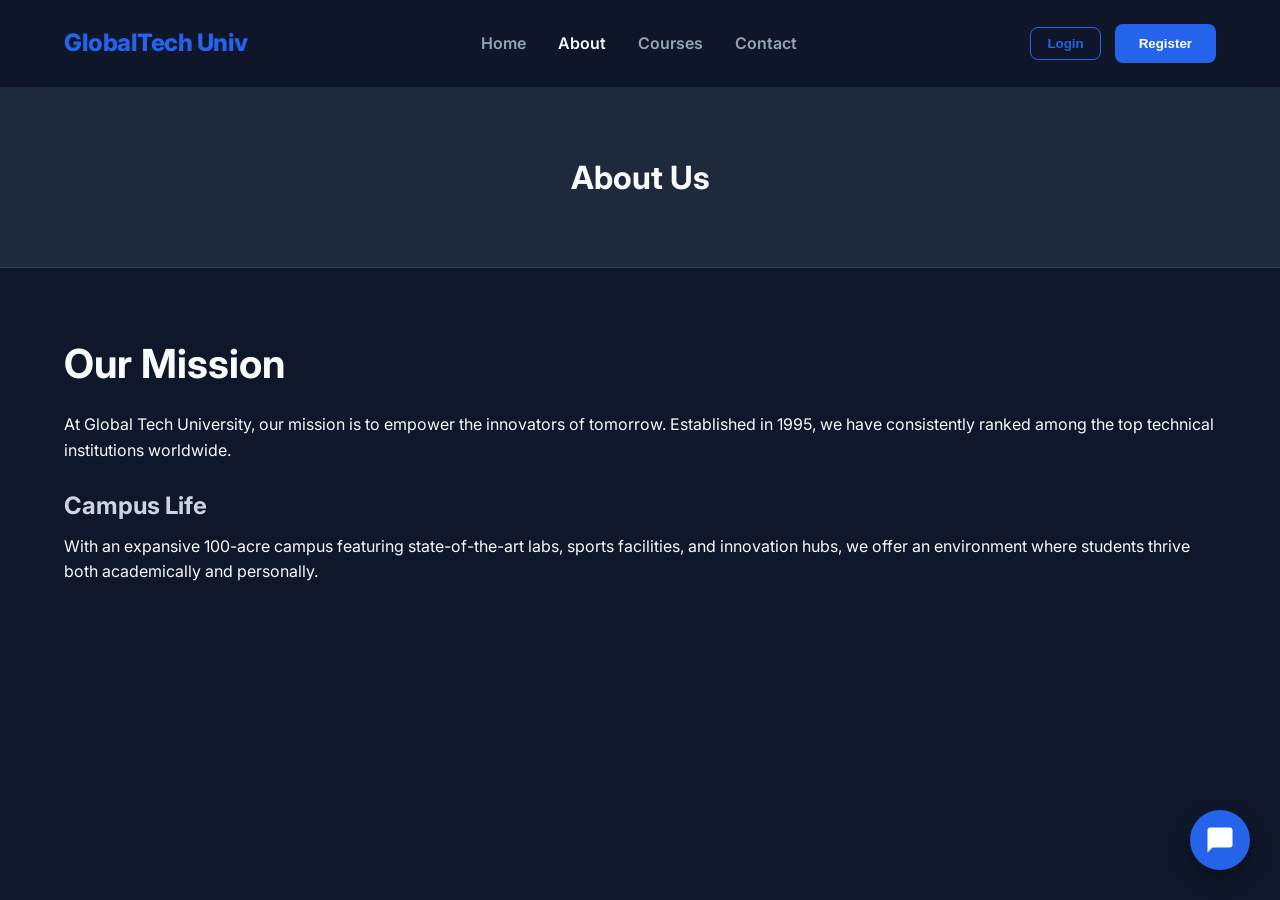
<file: src/main/resources/static/about.html>
<!DOCTYPE html>
<html lang="en">
<head>
    <meta charset="UTF-8">
    <meta name="viewport" content="width=device-width, initial-scale=1.0">
    <title>Global Tech University | About</title>
    <link href="https://fonts.googleapis.com/css2?family=Inter:wght@300;400;600;800&display=swap" rel="stylesheet">
    <link rel="stylesheet" href="css/style.css">
    <link rel="stylesheet" href="css/chatbot.css">
</head>
<body>

    <nav class="navbar">
        <div class="logo">GlobalTech Univ</div>
        <ul class="nav-links">
            <li><a href="index.html">Home</a></li>
            <li><a href="about.html" class="active">About</a></li>
            <li><a href="courses.html">Courses</a></li>
            <li><a href="contact.html">Contact</a></li>
        </ul>
        <div class="nav-auth" id="nav-auth"></div>
    </nav>

    <header class="page-header">
        <h1>About Us</h1>
    </header>

    <section class="content-section">
        <div class="container">
            <h2>Our Mission</h2>
            <p>At Global Tech University, our mission is to empower the innovators of tomorrow. Established in 1995, we have consistently ranked among the top technical institutions worldwide.</p>
            <h3>Campus Life</h3>
            <p>With an expansive 100-acre campus featuring state-of-the-art labs, sports facilities, and innovation hubs, we offer an environment where students thrive both academically and personally.</p>
        </div>
    </section>

    <!-- Chatbot Container -->
    <div id="chatbot-wrapper"></div>

    <script src="js/script.js"></script>
    <script src="js/chatbot.js"></script>
</body>
</html>
</file>
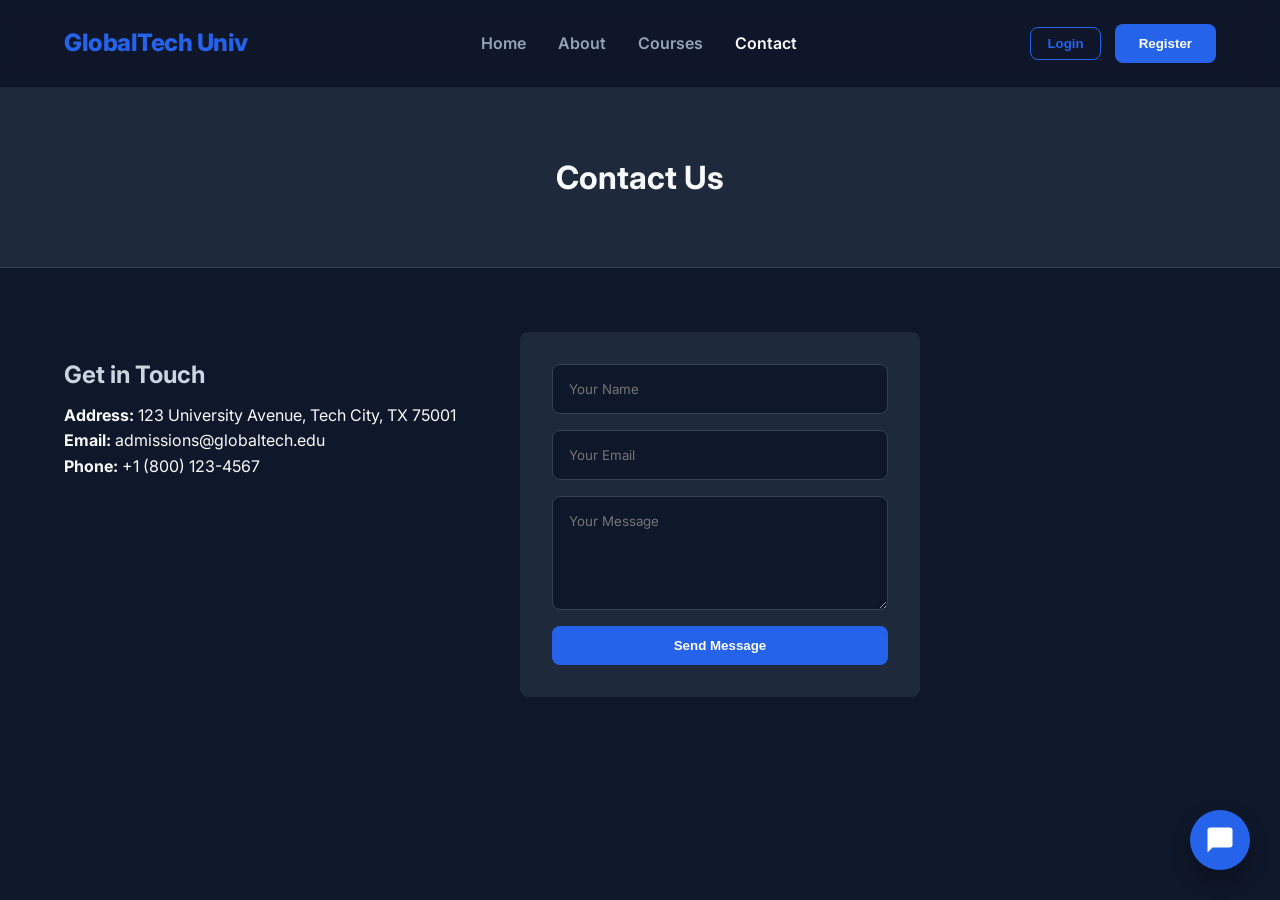
<file: src/main/resources/static/contact.html>
<!DOCTYPE html>
<html lang="en">
<head>
    <meta charset="UTF-8">
    <meta name="viewport" content="width=device-width, initial-scale=1.0">
    <title>Global Tech University | Contact</title>
    <link href="https://fonts.googleapis.com/css2?family=Inter:wght@300;400;600;800&display=swap" rel="stylesheet">
    <link rel="stylesheet" href="css/style.css">
    <link rel="stylesheet" href="css/chatbot.css">
</head>
<body>

    <nav class="navbar">
        <div class="logo">GlobalTech Univ</div>
        <ul class="nav-links">
            <li><a href="index.html">Home</a></li>
            <li><a href="about.html">About</a></li>
            <li><a href="courses.html">Courses</a></li>
            <li><a href="contact.html" class="active">Contact</a></li>
        </ul>
        <div class="nav-auth" id="nav-auth"></div>
    </nav>

    <header class="page-header">
        <h1>Contact Us</h1>
    </header>

    <section class="content-section">
        <div class="container flex-row">
            <div class="contact-info">
                <h3>Get in Touch</h3>
                <p><strong>Address:</strong> 123 University Avenue, Tech City, TX 75001</p>
                <p><strong>Email:</strong> admissions@globaltech.edu</p>
                <p><strong>Phone:</strong> +1 (800) 123-4567</p>
            </div>
            <div class="contact-form-container">
                <form class="contact-form" onsubmit="event.preventDefault(); alert('Message sent!');">
                    <input type="text" placeholder="Your Name" required>
                    <input type="email" placeholder="Your Email" required>
                    <textarea rows="5" placeholder="Your Message" required></textarea>
                    <button type="submit" class="btn-primary">Send Message</button>
                </form>
            </div>
        </div>
    </section>

    <!-- Chatbot Container -->
    <div id="chatbot-wrapper"></div>

    <script src="js/script.js"></script>
    <script src="js/chatbot.js"></script>
</body>
</html>
</file>
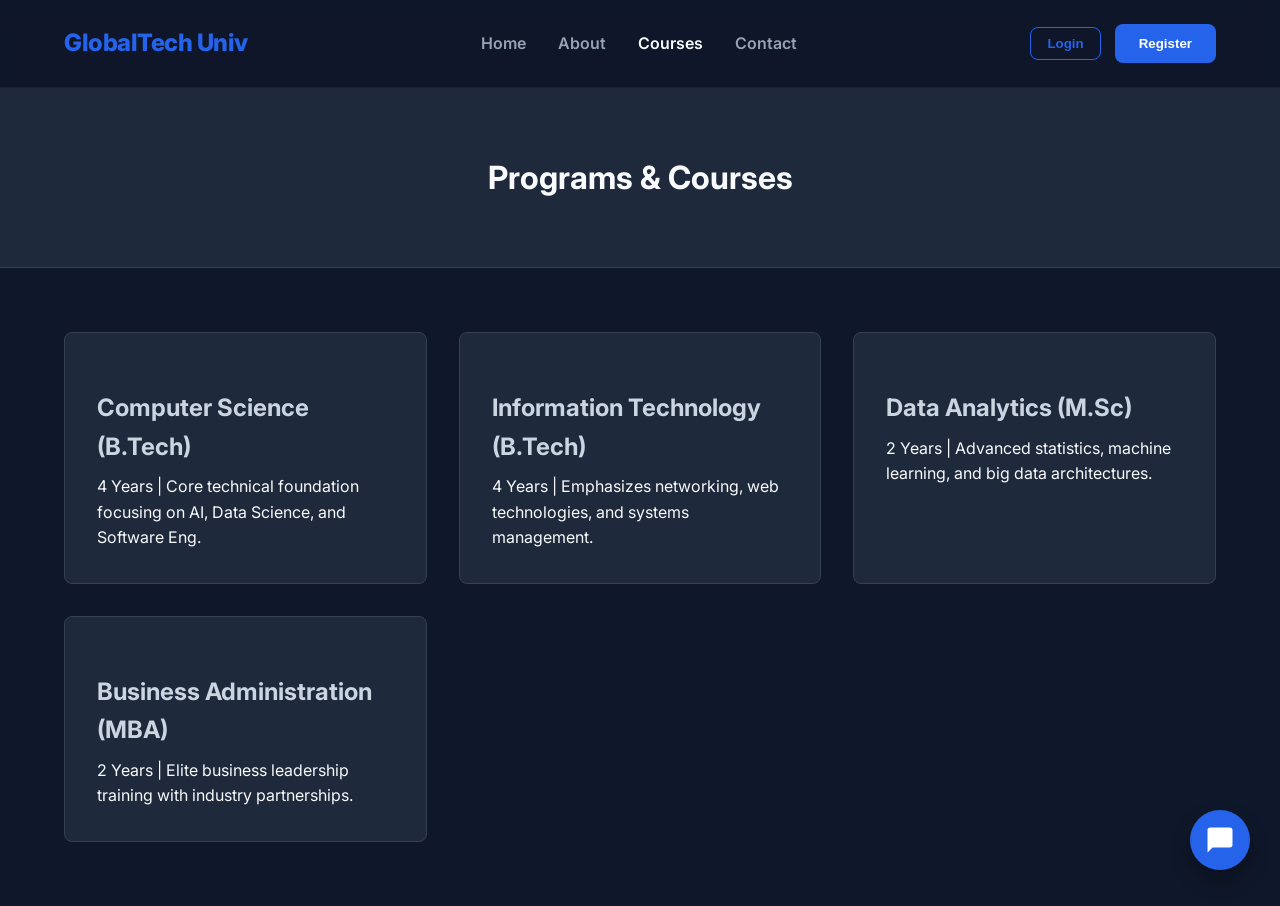
<file: src/main/resources/static/courses.html>
<!DOCTYPE html>
<html lang="en">
<head>
    <meta charset="UTF-8">
    <meta name="viewport" content="width=device-width, initial-scale=1.0">
    <title>Global Tech University | Courses</title>
    <link href="https://fonts.googleapis.com/css2?family=Inter:wght@300;400;600;800&display=swap" rel="stylesheet">
    <link rel="stylesheet" href="css/style.css">
    <link rel="stylesheet" href="css/chatbot.css">
</head>
<body>

    <nav class="navbar">
        <div class="logo">GlobalTech Univ</div>
        <ul class="nav-links">
            <li><a href="index.html">Home</a></li>
            <li><a href="about.html">About</a></li>
            <li><a href="courses.html" class="active">Courses</a></li>
            <li><a href="contact.html">Contact</a></li>
        </ul>
        <div class="nav-auth" id="nav-auth"></div>
    </nav>

    <header class="page-header">
        <h1>Programs & Courses</h1>
    </header>

    <section class="content-section">
        <div class="container courses-grid">
            <div class="course-card">
                <h3>Computer Science (B.Tech)</h3>
                <p>4 Years | Core technical foundation focusing on AI, Data Science, and Software Eng.</p>
            </div>
            <div class="course-card">
                <h3>Information Technology (B.Tech)</h3>
                <p>4 Years | Emphasizes networking, web technologies, and systems management.</p>
            </div>
            <div class="course-card">
                <h3>Data Analytics (M.Sc)</h3>
                <p>2 Years | Advanced statistics, machine learning, and big data architectures.</p>
            </div>
            <div class="course-card">
                <h3>Business Administration (MBA)</h3>
                <p>2 Years | Elite business leadership training with industry partnerships.</p>
            </div>
        </div>
    </section>

    <!-- Chatbot Container -->
    <div id="chatbot-wrapper"></div>

    <script src="js/script.js"></script>
    <script src="js/chatbot.js"></script>
</body>
</html>
</file>
<file: src/main/resources/static/css/style.css>
/* Global CSS - Reset & Variables */
:root {
    --primary: #2563eb;
    --primary-dark: #1d4ed8;
    --bg: #0f172a;
    --card-bg: #1e293b;
    --text-primary: #f8fafc;
    --text-secondary: #94a3b8;
    --font-fam: 'Inter', sans-serif;
    --border-radius: 8px;
    --transition: all 0.3s ease;
}

* {
    margin: 0;
    padding: 0;
    box-sizing: border-box;
}

body {
    font-family: var(--font-fam);
    background-color: var(--bg);
    color: var(--text-primary);
    line-height: 1.6;
    overflow-x: hidden;
}

/* Nav */
.navbar {
    display: flex;
    justify-content: space-between;
    align-items: center;
    padding: 1.5rem 5%;
    background: rgba(15, 23, 42, 0.8);
    backdrop-filter: blur(10px);
    position: sticky;
    top: 0;
    z-index: 100;
    border-bottom: 1px solid rgba(255,255,255,0.05);
}

.logo {
    font-size: 1.5rem;
    font-weight: 800;
    color: var(--primary);
    letter-spacing: -0.5px;
}

.nav-links {
    list-style: none;
    display: flex;
    gap: 2rem;
}

.nav-links a {
    color: var(--text-secondary);
    text-decoration: none;
    font-weight: 600;
    transition: var(--transition);
}

.nav-links a:hover, .nav-links a.active {
    color: var(--text-primary);
}

.btn-primary, .btn-small {
    background-color: var(--primary);
    color: #fff;
    padding: 0.75rem 1.5rem;
    border: none;
    border-radius: var(--border-radius);
    cursor: pointer;
    text-decoration: none;
    font-weight: 600;
    transition: var(--transition);
}

.btn-small {
    padding: 0.5rem 1rem;
    font-size: 0.9rem;
}

.btn-primary:hover, .btn-small:hover {
    background-color: var(--primary-dark);
    transform: translateY(-2px);
}

.btn-outline {
    background: transparent;
    border: 1px solid var(--primary);
    color: var(--primary);
    padding: 0.5rem 1rem;
    border-radius: var(--border-radius);
    cursor: pointer;
    font-weight: 600;
    transition: var(--transition);
}

.btn-outline:hover {
    background: var(--primary);
    color: #fff;
}

/* Hero Section */
.hero {
    height: 80vh;
    display: flex;
    align-items: center;
    justify-content: center;
    text-align: center;
    background: linear-gradient(135deg, rgba(15,23,42,1) 0%, rgba(30,41,59,1) 100%);
}

.hero-content h1 {
    font-size: 4rem;
    font-weight: 800;
    margin-bottom: 1rem;
    background: linear-gradient(to right, #60a5fa, #a78bfa);
    -webkit-background-clip: text;
    -webkit-text-fill-color: transparent;
}

.hero-content p {
    font-size: 1.25rem;
    color: var(--text-secondary);
    max-width: 600px;
    margin: 0 auto 2rem auto;
}

/* Common Pages */
.page-header {
    text-align: center;
    padding: 4rem 1rem;
    background: #1e293b;
    border-bottom: 1px solid #334155;
}

.content-section {
    padding: 4rem 5%;
}

.container {
    max-width: 1200px;
    margin: 0 auto;
}

h2 { font-size: 2.5rem; margin-bottom: 1rem; }
h3 { font-size: 1.5rem; margin: 1.5rem 0 0.5rem; color: #cbd5e1; }

.courses-grid {
    display: grid;
    grid-template-columns: repeat(auto-fit, minmax(280px, 1fr));
    gap: 2rem;
}

.course-card {
    background: var(--card-bg);
    padding: 2rem;
    border-radius: var(--border-radius);
    border: 1px solid #334155;
    transition: var(--transition);
}

.course-card:hover {
    transform: translateY(-5px);
    border-color: var(--primary);
}

.flex-row {
    display: flex;
    gap: 4rem;
    flex-wrap: wrap;
}

.contact-form {
    display: flex;
    flex-direction: column;
    gap: 1rem;
    background: var(--card-bg);
    padding: 2rem;
    border-radius: var(--border-radius);
    min-width: 400px;
}

.contact-form input, .contact-form textarea {
    padding: 1rem;
    border: 1px solid #334155;
    background: #0f172a;
    color: #fff;
    border-radius: var(--border-radius);
    font-family: inherit;
}

/* Modals */
.modal {
    position: fixed;
    top: 0; left: 0; right: 0; bottom: 0;
    background: rgba(0,0,0,0.8);
    display: flex;
    align-items: center;
    justify-content: center;
    z-index: 1000;
    opacity: 0;
    pointer-events: none;
    transition: opacity 0.3s;
}

.modal.active {
    opacity: 1;
    pointer-events: all;
}

.modal-content {
    background: var(--card-bg);
    padding: 2rem;
    border-radius: var(--border-radius);
    width: 100%;
    max-width: 400px;
    border: 1px solid #334155;
    position: relative;
}

.modal-content h2 { font-size: 1.8rem; margin-bottom: 1.5rem; text-align: center; }
.close-modal {
    position: absolute;
    top: 1rem; right: 1rem;
    cursor: pointer;
    font-size: 1.5rem;
    color: var(--text-secondary);
}

.form-group { display: flex; flex-direction: column; gap: 0.5rem; margin-bottom: 1rem; }
.form-group input {
    padding: 0.8rem; border-radius: var(--border-radius); border: 1px solid #334155; background: #0f172a; color: #fff;
}
.switch-modal {
    text-align: center; margin-top: 1rem; font-size: 0.9rem; color: var(--text-secondary); cursor: pointer;
}
.switch-modal:hover { color: var(--primary); }
</file>
<file: src/main/resources/static/css/chatbot.css>
/* Chatbot CSS */
.chatbot-toggler {
    position: fixed;
    bottom: 30px;
    right: 30px;
    background: var(--primary);
    color: white;
    width: 60px;
    height: 60px;
    border-radius: 50%;
    display: flex;
    align-items: center;
    justify-content: center;
    cursor: pointer;
    box-shadow: 0 10px 20px rgba(0,0,0,0.3);
    z-index: 999;
    transition: var(--transition);
    border: none;
}

.chatbot-toggler:hover {
    transform: scale(1.1);
    background: var(--primary-dark);
}

.chatbot-toggler svg {
    width: 30px;
    height: 30px;
    fill: currentColor;
}

.chatbot-window {
    position: fixed;
    bottom: 100px;
    right: 30px;
    width: 350px;
    height: 500px;
    background: var(--card-bg);
    border-radius: 12px;
    border: 1px solid #334155;
    box-shadow: 0 10px 40px rgba(0,0,0,0.5);
    display: flex;
    flex-direction: column;
    z-index: 999;
    opacity: 0;
    pointer-events: none;
    transform: translateY(20px);
    transition: all 0.3s cubic-bezier(0.68, -0.55, 0.265, 1.55);
}

.chatbot-window.show {
    opacity: 1;
    pointer-events: auto;
    transform: translateY(0);
}

.chatbot-header {
    padding: 1rem;
    background: var(--primary);
    color: white;
    border-radius: 12px 12px 0 0;
    display: flex;
    justify-content: space-between;
    align-items: center;
}

.chatbot-header h3 {
    margin: 0;
    font-size: 1.1rem;
}

.close-chatbot {
    background: transparent;
    border: none;
    color: white;
    cursor: pointer;
    font-size: 1.2rem;
}

.chatbot-body {
    flex: 1;
    padding: 1rem;
    overflow-y: auto;
    display: flex;
    flex-direction: column;
    gap: 1rem;
}

.chatbot-body::-webkit-scrollbar {
    width: 5px;
}
.chatbot-body::-webkit-scrollbar-thumb {
    background: #334155;
    border-radius: 5px;
}

.message {
    max-width: 80%;
    padding: 0.8rem 1rem;
    border-radius: 12px;
    font-size: 0.95rem;
    line-height: 1.4;
    word-wrap: break-word;
}

.message.bot {
    background: #334155;
    color: var(--text-primary);
    align-self: flex-start;
    border-bottom-left-radius: 2px;
}

.message.user {
    background: var(--primary);
    color: white;
    align-self: flex-end;
    border-bottom-right-radius: 2px;
}

.chatbot-footer {
    padding: 1rem;
    border-top: 1px solid #334155;
    display: flex;
    gap: 0.5rem;
}

.chatbot-footer input {
    flex: 1;
    padding: 0.8rem;
    border-radius: 20px;
    border: 1px solid #334155;
    background: #0f172a;
    color: white;
    font-family: inherit;
    outline: none;
}

.chatbot-footer button {
    background: var(--primary);
    color: white;
    border: none;
    border-radius: 50%;
    width: 40px;
    height: 40px;
    cursor: pointer;
    display: flex;
    align-items: center;
    justify-content: center;
    transition: 0.2s;
}

.chatbot-footer button:hover {
    background: var(--primary-dark);
}

.chatbot-footer button svg {
    width: 18px;
    height: 18px;
    fill: currentColor;
}

/* Loading animation */
.typing-indicator {
    display: flex;
    gap: 4px;
    padding: 0.8rem 1rem;
    background: #334155;
    border-radius: 12px;
    align-self: flex-start;
    border-bottom-left-radius: 2px;
    width: fit-content;
}

.typing-indicator span {
    width: 6px;
    height: 6px;
    background: #94a3b8;
    border-radius: 50%;
    animation: typing 1s infinite alternate;
}

.typing-indicator span:nth-child(2) { animation-delay: 0.2s; }
.typing-indicator span:nth-child(3) { animation-delay: 0.4s; }

@keyframes typing {
    0% { transform: translateY(0); }
    100% { transform: translateY(-5px); background: #fff; }
}

/* Needs Login State */
.chatbot-needs-login {
    flex: 1;
    display: flex;
    flex-direction: column;
    align-items: center;
    justify-content: center;
    text-align: center;
    padding: 2rem;
    color: var(--text-secondary);
}
.chatbot-needs-login button {
    margin-top: 1rem;
}
</file>
